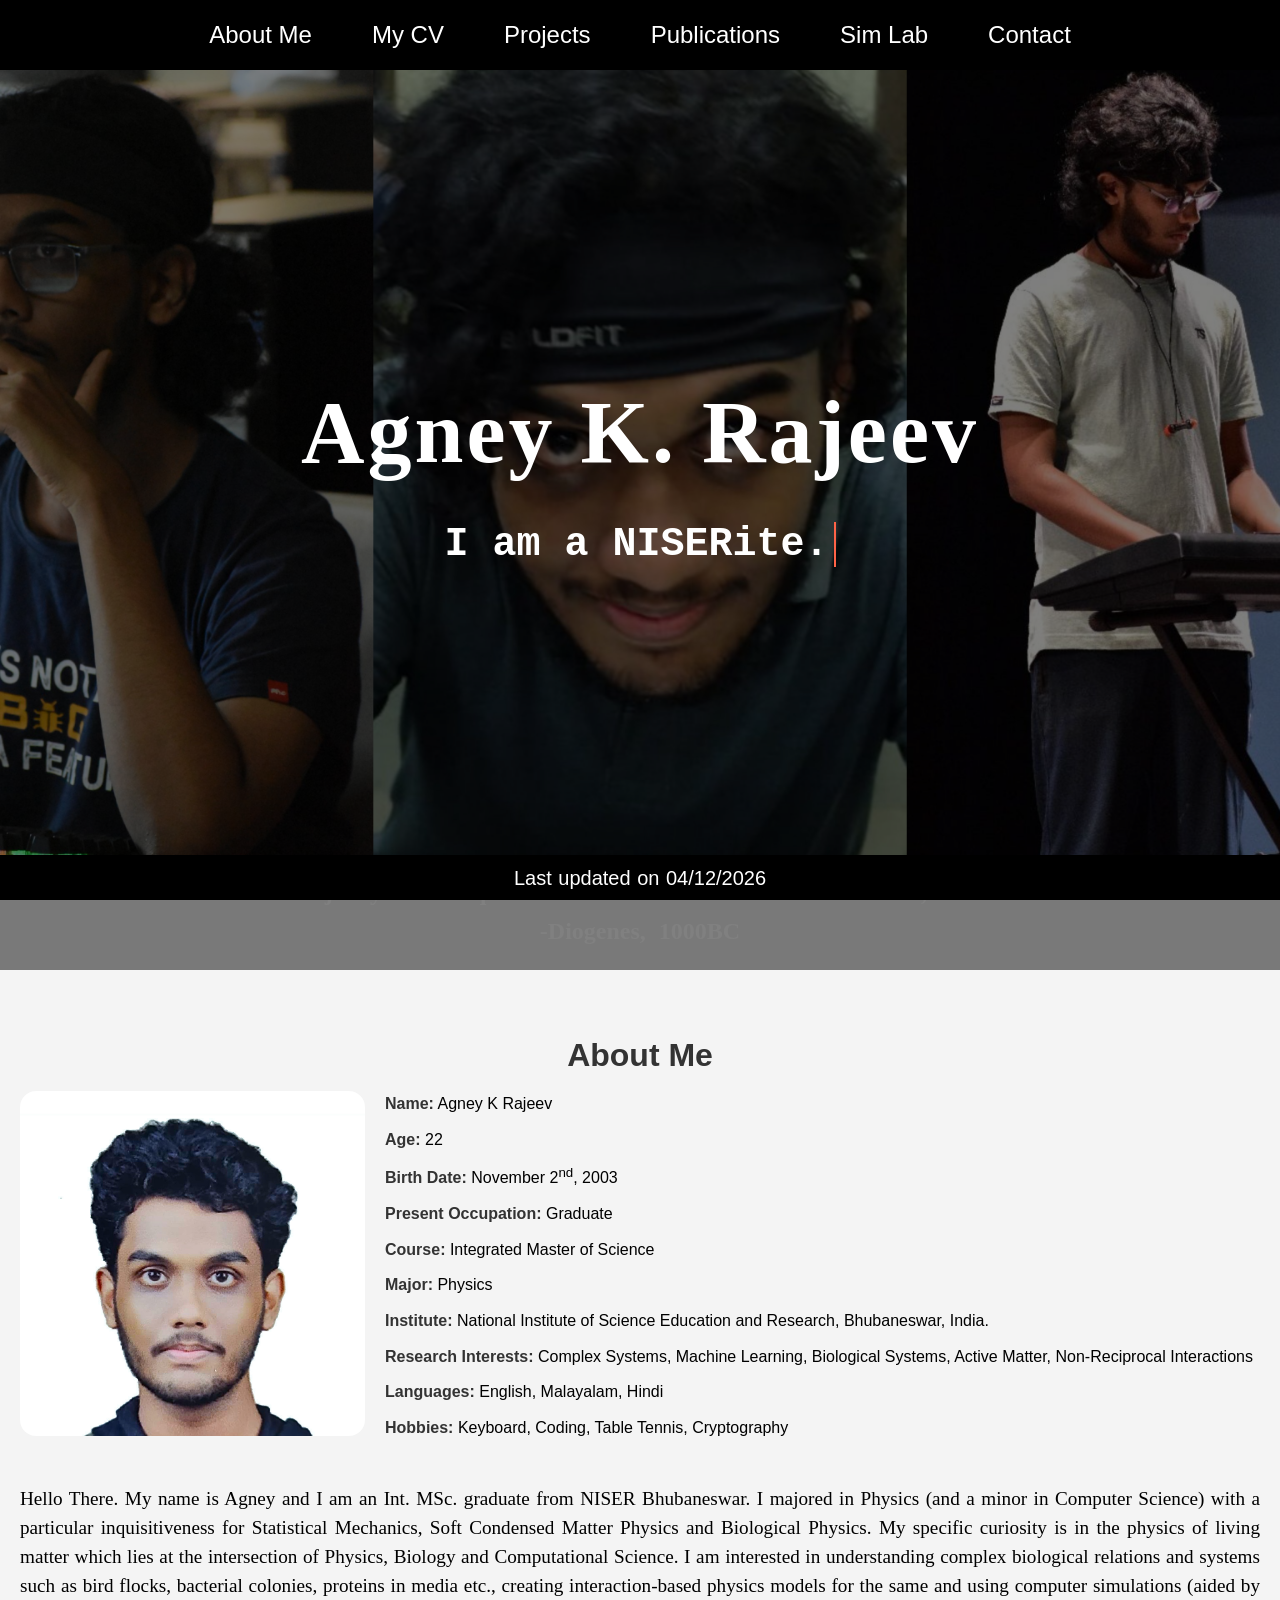
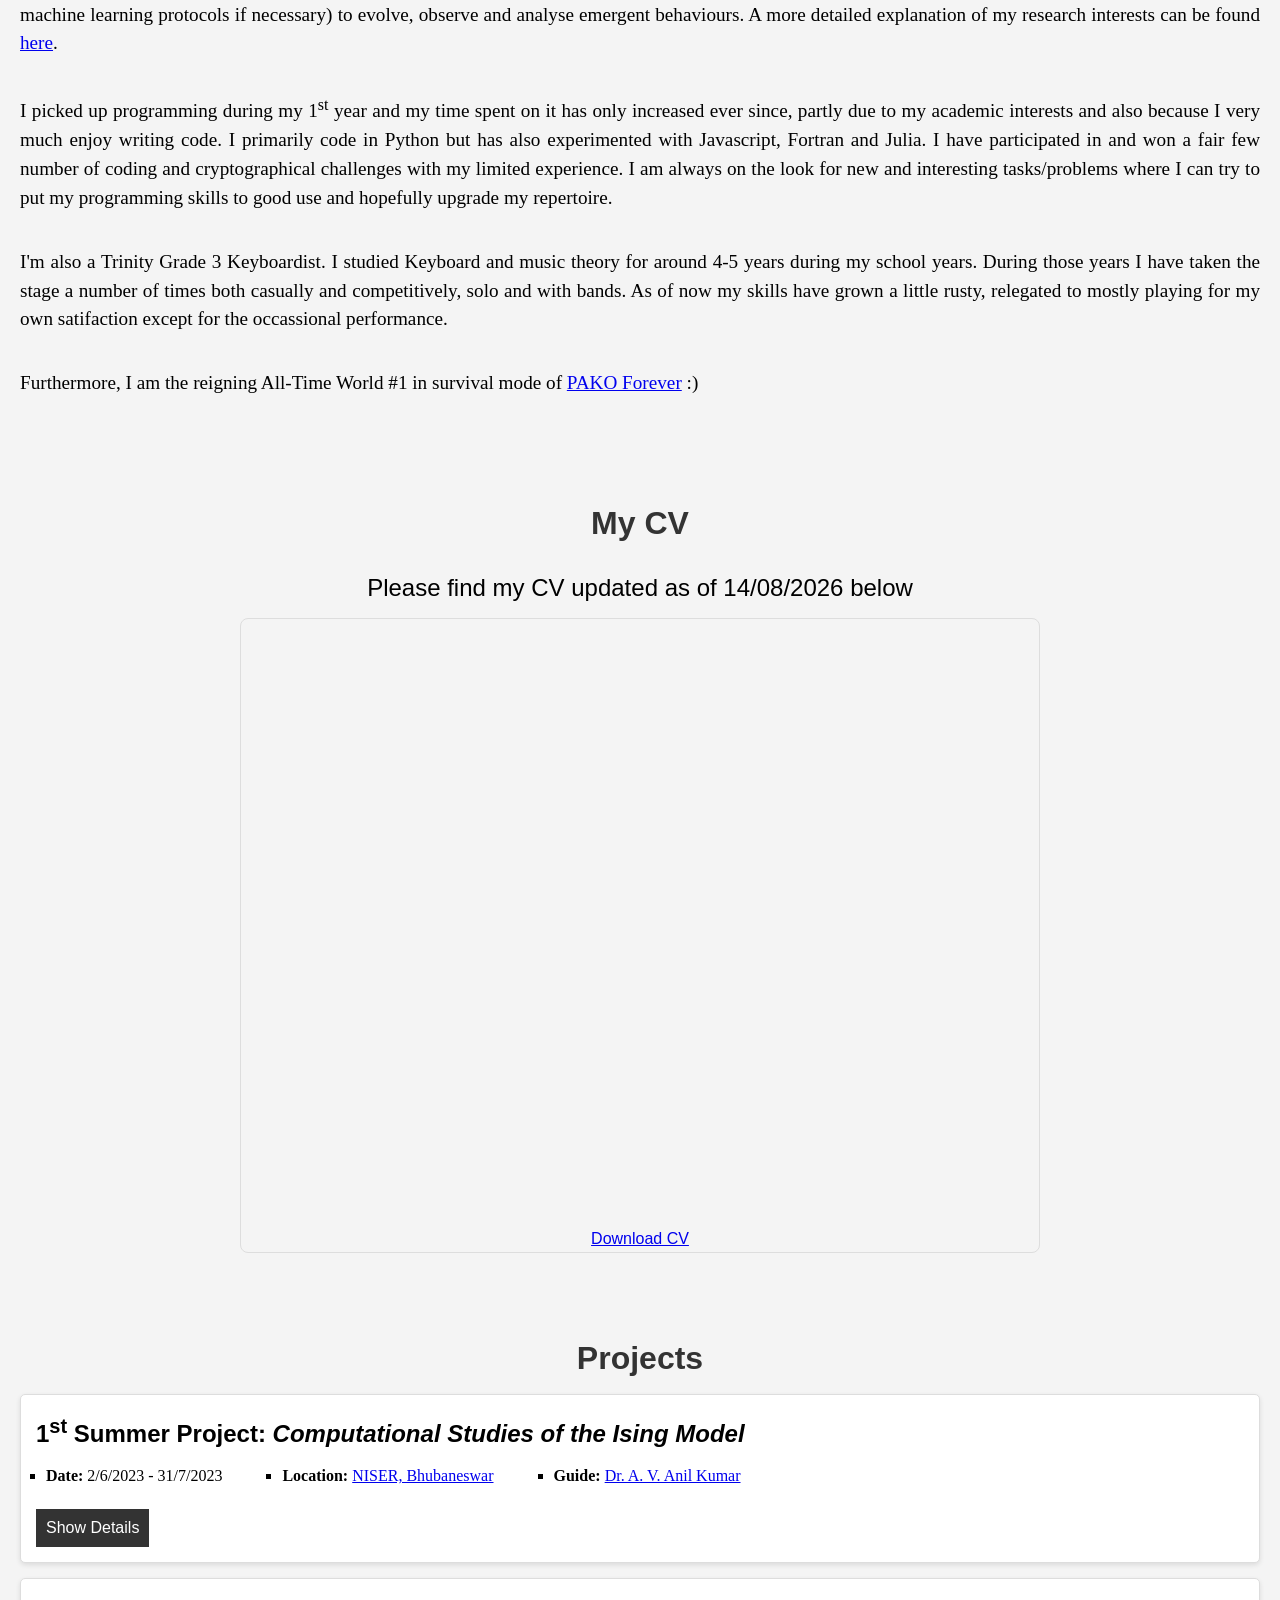
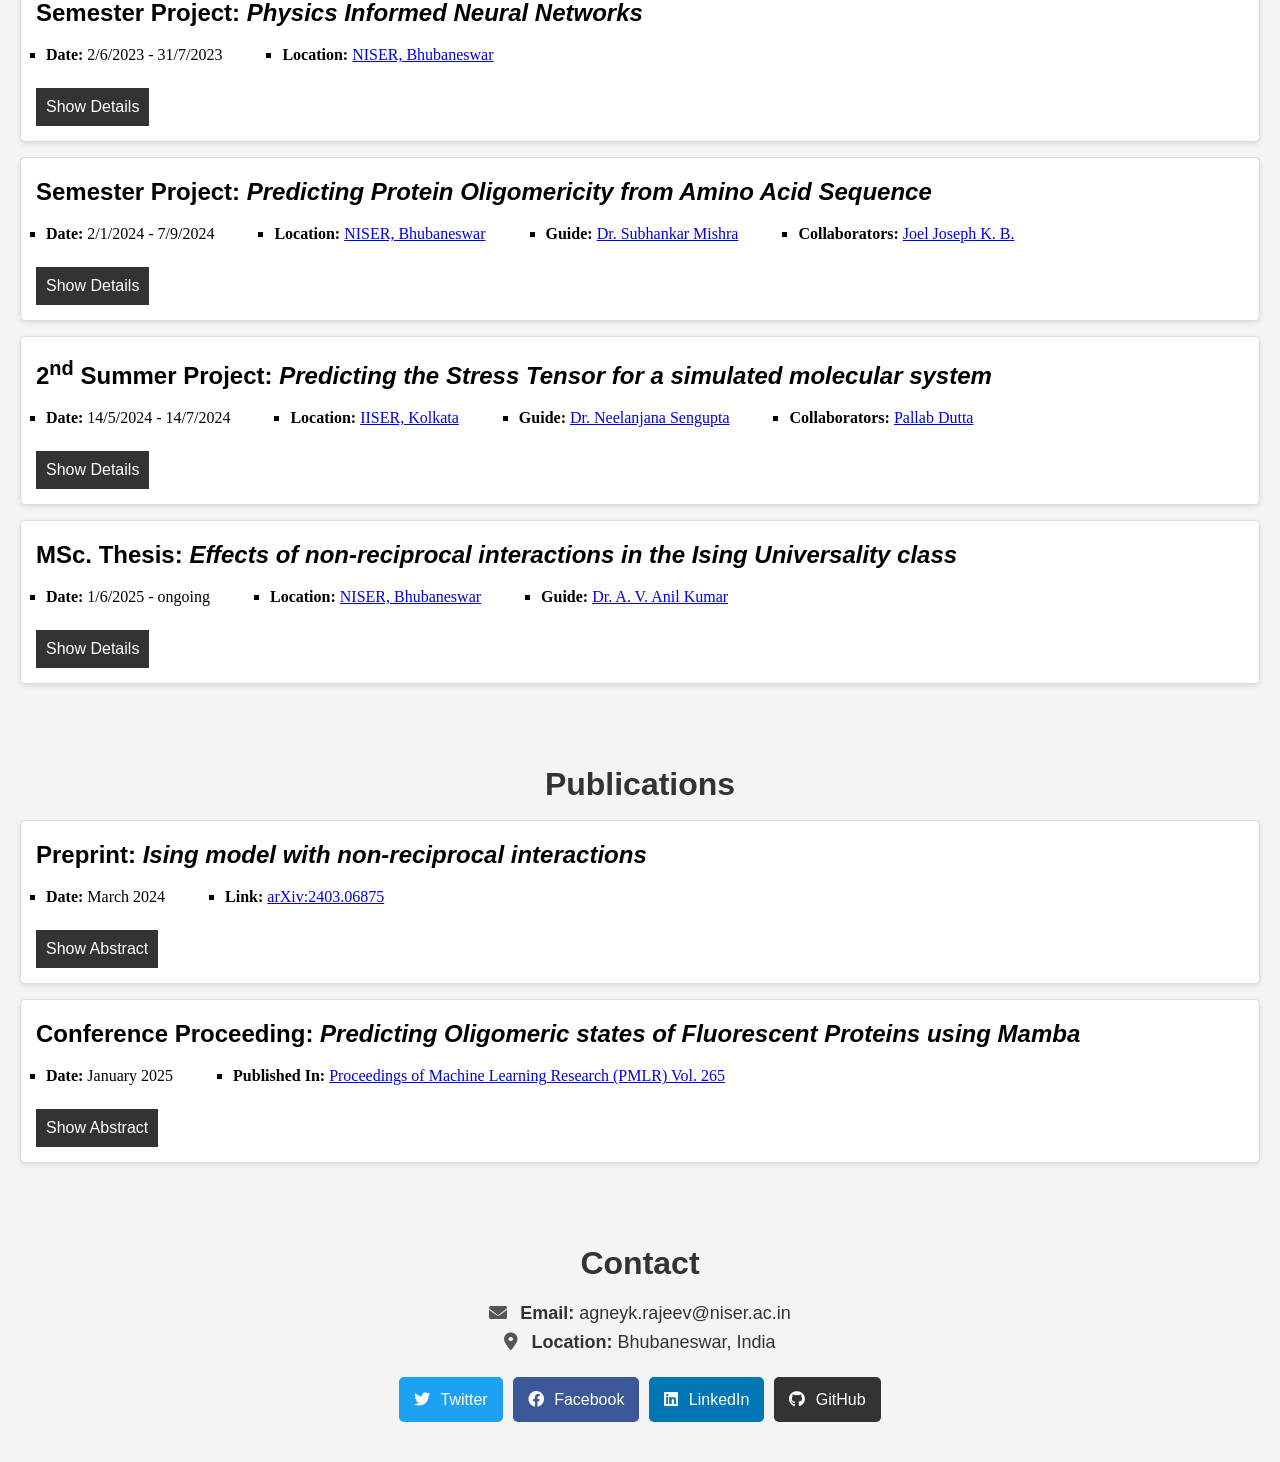
<file: index.html>
<!DOCTYPE html>
<html lang="en">
<head>
    <meta charset="UTF-8">
    <meta name="viewport" content="width=device-width, initial-scale=1.0">
    <meta http-equiv="X-UA-Compatible" content="ie=edge">
    <title>Agney K Rajeev</title>
    <link rel="stylesheet" href="style.css">
    <link rel="stylesheet" href="https://cdnjs.cloudflare.com/ajax/libs/font-awesome/6.0.0-beta3/css/all.min.css">

</head>
<body>
    <header>
        <nav>
            <ul>
                <li><a href="#about">About Me</a></li>
                <li><a href="#cv">My CV</a></li>
                <li><a href="#projects">Projects</a></li>
                <li><a href="#publications">Publications</a></li>
                <li><a href="sim-lab.html">Sim Lab</a></li>
                <li><a href="#contact">Contact</a></li>
            </ul>
        </nav>
    </header>

<section id="hero">
    <div class="hero-content">
        <h1>Agney K. Rajeev</h1>
        <p>I am <span id="animated-text"></span></p>
    </div>
    <div class="hero-quote">
        <p>"Majority of the quotes found on the internet are in fact,  fake."</p>
        <p> -Diogenes, 1000BC</p>
    </div>
</section>

</section>

<section id="about">
    <h1>About Me</h1>
    <div class="about-content">
        <div class="about-image">
            <img src="imgs/pfp.jpeg" alt="Your Image">
        </div>
        <div class="about-details">
            <ul>
                <li><strong>Name:</strong> Agney K Rajeev</li>
                <li><strong>Age:</strong> 22</li>
                <li><strong>Birth Date:</strong> November 2<sup>nd</sup>, 2003</li>
                <li><strong>Present Occupation:</strong> Graduate</li>
                <li><strong>Course:</strong> Integrated Master of Science</li>
                <li><strong>Major:</strong> Physics</li>
                <li><strong>Institute:</strong> National Institute of Science Education and Research, Bhubaneswar, India.</li>
                <li><strong>Research Interests:</strong> Complex Systems, Machine Learning, Biological Systems, Active Matter, Non-Reciprocal Interactions</li>
                <li><strong>Languages:</strong> English, Malayalam, Hindi</li>
                <li><strong>Hobbies:</strong> Keyboard, Coding, Table Tennis, Cryptography</li>
            </ul>
        </div>
    </div>
    <div class="about-description">
        <p>Hello There. My name is Agney and I am an Int. MSc. graduate from NISER Bhubaneswar. I majored in Physics (and a minor in Computer Science) with a particular inquisitiveness for 
           Statistical Mechanics, Soft Condensed Matter Physics and Biological Physics. My specific curiosity is in the physics of living matter which lies at the 
           intersection of Physics, Biology and Computational Science. I am interested in understanding complex biological relations and systems such as bird flocks, 
           bacterial colonies, proteins in media etc., creating interaction-based physics models for the same and using computer simulations (aided by machine learning 
           protocols if necessary) to evolve, observe and analyse emergent behaviours. A more detailed explanation of my research interests can be found <a href="docs/SoRI.pdf">here</a>.</p>
        <p>I picked up programming during my 1<sup>st</sup> year and my time spent on it has only increased ever since, partly due to my academic interests and also 
           because I very much enjoy writing code. I primarily code in Python but has also experimented with Javascript, Fortran and Julia. I have participated in and won
           a fair few number of coding and cryptographical challenges with my limited experience. I am always on the look for
           new and interesting tasks/problems where I can try to put my programming skills to good use and hopefully upgrade my repertoire.</p>
        <p>I'm also a Trinity Grade 3 Keyboardist. I studied Keyboard and music theory for around 4-5 years during my school years. During those years I have taken the stage 
           a number of times both casually and competitively, solo and with bands. As of now my skills have grown a little rusty, relegated to mostly playing for my own 
           satifaction except for the occassional performance.</p>
        <p>Furthermore, I am the reigning All-Time World #1 in survival mode of <a href="https://play.google.com/store/apps/details?id=com.treemengames.pakoforever&hl=en_IN"> PAKO Forever</a> :)</p>
    </div>
</section>

<section id="cv">
    <h2>My CV</h2>
    <div class="cv-content">
        <p>Please find my CV updated as of 14/08/2026 below</p>
    </div>
    <div class="cv-container">
        <!-- Show embedded CV only if not Firefox -->
        <script>
            function isFirefox() {
                return navigator.userAgent.toLowerCase().indexOf('firefox') > -1;
            }
            window.addEventListener('DOMContentLoaded', function() {
                var cvContainer = document.querySelector('.cv-container');
                if (!isFirefox()) {
                    var iframe = document.createElement('iframe');
                    iframe.src = "docs/CV.pdf";
                    iframe.width = "100%";
                    iframe.height = "600px";
                    cvContainer.insertBefore(iframe, cvContainer.firstChild);
                }
            });
        </script>
        <p><a href="docs/CV.pdf" download>Download CV</a></p>
    </div>
</section>


    <section id="projects">
        <h1>Projects</h1>
        <div class="project-card">
            <h2>1<sup>st</sup> Summer Project:<i> Computational Studies of the Ising Model</i></h2>
            <nav>
                 <ul>
                     <li><strong>Date: </strong>2/6/2023 - 31/7/2023</li>
                     <li><strong>Location: </strong><a href="https://niser.ac.in">NISER, Bhubaneswar</a></li>
                     <li><strong>Guide: </strong><a href="https://www.niser.ac.in/profile/anil">Dr. A. V. Anil Kumar</a></li>
                 </ul>
            </nav>
            <button onclick="showDetails('details1')">Show Details</button>
            <p id="details1" class="details" style="display: none;">We conducted a study of the two-dimensional Ising model implemented
using the Metropolis Algorithm to observe parameters such as Energy, Net
Magnetization, Specific Heat Capacity, Magnetic Susceptibility etc. and
determined the existence of a phase transition in the model. Using Finite size
scaling and the Binder Cumulant, we determined the Critical Temperature
of the phase transition which was in agreement with the analytical value.
We further briefly analyzed the 2D model under an external magnetic field
and the three-dimensional Ising Model to find an increase in the Critical
Temperature. Using results from above we attempted to incorporate non
reciprocal interactions to observe an increase in Critical temperature which
reduces with reciprocity, and applied a random field to the model and
obtained an invariance in critical properties with the distribution</p>
        </div>

        <div class="project-card">
            <h2>Semester Project:<i> Physics Informed Neural Networks</i></h2>
            <nav>
                 <ul>
                     <li><strong>Date: </strong>2/6/2023 - 31/7/2023</li>
                     <li><strong>Location: </strong><a href="https://niser.ac.in">NISER, Bhubaneswar</a></li>
                 </ul>
            </nav>
            <button onclick="showDetails('details2')">Show Details</button>
            <p id="details2" class="details" style="display:none;">The project was undertaken with the following broad
aims<br>
• Understand the principles of Physics Informed Neural Networks (PINNs) and their distinctness from
standard Neural Networks<br>
• Understand the application of PINNs as Differential Equation Solvers<br>
• From the previous aims, recognize and determine the usefulness of PINNs in solving physical phenomena and their merits and demerits compared
to other methods</p>
        </div>

        <div class="project-card">
            <h2>Semester Project:<i> Predicting Protein Oligomericity from Amino Acid Sequence</i></h2>
            <nav>
                 <ul>
                     <li><strong>Date: </strong>2/1/2024 - 7/9/2024</li>
                     <li><strong>Location: </strong><a href="https://niser.ac.in">NISER, Bhubaneswar</a></li>
                     <li><strong>Guide: </strong><a href="https://www.niser.ac.in/profile/smishra">Dr. Subhankar Mishra</a></li>
                     <li><strong>Collaborators: </strong><a href="https://github.com/JOEL-JOSEPH-KB">Joel Joseph K. B.</a></li>
                 </ul>
            </nav>
            <button onclick="showDetails('details3')">Show Details</button>
            <p id="details3" class="details" style="display:none;">The oligomerization state of protein sequences is crucial for understanding their
function and stability, impacting proteomics research and drug development. This
study proposes a machine learning approach to predict the oligomerization states
of protein sequences from their amino acid sequences. A large dataset from the
RCSB Protein Data Bank was cleaned and balanced for training. We implemented
and fine-tuned various machine learning models, such as k-Nearest Neighbors
(kNN), Multilayer Perceptron (MLP), Recurrent Neural Network (RNN), Long
Short-Term Memory (LSTM), Transformers (Tfmr), and Mamba, to predict eight
oligomerization states.The kNN model consistently outperformed others, reaching an accuracy of up to 68.80% on the original dataset. Among deep learning
models, LSTM performed best. Although promising, deep learning models need
improvement in generalization. Future work will focus on hyperparameter tuning,
alternative feature spaces, and evaluating additional metrics to enhance model
performance and generalization. This study is the first to apply deep learning
methods to this specific problem, paving the way for future research in predicting
protein oligomerization states.</p>
        </div>

        <div class="project-card">
            <h2>2<sup>nd</sup> Summer Project:<i> Predicting the Stress Tensor for a simulated molecular system</i></h2>
            <nav>
                 <ul>
                     <li><strong>Date: </strong>14/5/2024 - 14/7/2024</li>
                     <li><strong>Location: </strong><a href="https://www.iiserkol.ac.in/web/en">IISER, Kolkata</a></li>
                     <li><strong>Guide: </strong><a href="https://www.iiserkol.ac.in/web/en/people/faculty/dbs/n-sengupta/">Dr. Neelanjana Sengupta</a></li>
                     <li><strong>Collaborators: </strong><a href="https://github.com/Pallab-Dutta">Pallab Dutta</a></li>
                 </ul>
            </nav>
            <button onclick="showDetails('details4')">Show Details</button>
            <p id="details4" class="details" style="display:none;">This study describes the development and analysis of models for computing
the stress tensor in a water box simulation. The stress tensor computation is
inherently difficult, with a time complexity of O(n<sup>4</sup>), where n is the number
of atoms. Our dataset includes 5001 instances, with each frame of simulation
comprising of 4275 atoms and each having 8 input and 6 output features.
We use MultiLayer Perceptrons (MLP) and Graph Neural Networks (GNN)
to model the stress tensor based on atomic positions, velocities, and one-hot
atom type encodings. Despite its ability to recognise non-linear patterns,
the MLP overfits and does not generalise well to the test set. In contrast,
GNN models, which are intended to capture local atomic interactions via
message passing, perform better with more balanced training and test results.
Our findings show that GNNs are an interesting approach to stress tensor
computing in molecular dynamics simulations, although more enhancements
are required to attain optimal performance metrics.</p>
        </div>

        <div class="project-card">
            <h2>MSc. Thesis:<i> Effects of non-reciprocal interactions in the Ising Universality class</i></h2>
            <nav>
                 <ul>
                     <li><strong>Date: </strong>1/6/2025 - ongoing</li>
                     <li><strong>Location: </strong><a href="https://niser.ac.in">NISER, Bhubaneswar</a></li>
                     <li><strong>Guide: </strong><a href="https://www.niser.ac.in/profile/anil">Dr. A. V. Anil Kumar</a></li>
                 </ul>
            </nav>
            <button onclick="showDetails('details5')">Show Details</button>
            <p id="details5" class="details" style="display:none;">This thesis investigated how non-reciprocal (directionally asymmetric) interactions affect 
                lattice-based many-body systems in nonequilibrium statistical physics. A non-reciprocal extension of the two-dimensional Ising model is studied using
                 mean-field theory and Monte Carlo simulations, showing that the ferromagnetic-paramagnetic transition persists while the critical temperature decreases 
                 with increasing non-reciprocity; finite-size scaling indicates that the critical exponents remain consistent with the conventional 2D Ising universality
                  class. The model also exhibits travelling spin-wave structures whose propagation depends on the orientation of the non-reciprocity vector. 
                  Similar non-reciprocal effects are examined in a metapopulation dispersal model and a non-equilibrium random-field Ising model, where non-reciprocity
                   suppresses ordering and modifies the dynamics without substantially changing the nature of the phase transitions. Overall, the results show that
                    non-reciprocal interactions can produce rich nonequilibrium behaviour while preserving several equilibrium-like universal properties.</p>
        </div>

    </section>

<section id="publications">
        <h1>Publications</h1>

        <div class="project-card">
            <h2>Preprint:<i> Ising model with non-reciprocal interactions</i></h2>
            <nav>
                 <ul>
                     <li><strong>Date: </strong>March 2024</li>
                     <li><strong>Link: </strong><a href="https://arxiv.org/abs/2403.06875" target="_blank">arXiv:2403.06875</a></li>
                 </ul>
            </nav>
            <button onclick="showDetails('pub2')">Show Abstract</button>
            <p id="pub2" class="details" style="display: none;">Effective interactions that violate Newton's third law of action-reaction symmetry are common in systems where interactions are mediated by a non-equilibrium environment. Extensive Monte Carlo simulations are carried out on a two-dimensional Ising model, where the interactions are modified non-reciprocally. We demonstrate that the critical temperature decreases as the non-reciprocity increases and this decrease depends only on the magnitude of non-reciprocity. Further, travelling spin waves due to the local fluctuations in magnetisation are observed and these spin waves travel opposite to the non-reciprocity vector.</p>
        </div>

        <div class="project-card">
            <h2>Conference Proceeding:<i> Predicting Oligomeric states of Fluorescent Proteins using Mamba</i></h2>
            <nav>
                 <ul>
                     <li><strong>Date: </strong>January 2025</li>
                     <li><strong>Published In: </strong><a href="https://proceedings.mlr.press/v265/rajeev25a.html" target="_blank">Proceedings of Machine Learning Research (PMLR) Vol. 265</a></li>
                 </ul>
            </nav>
            <button onclick="showDetails('pub1')">Show Abstract</button>
            <p id="pub1" class="details" style="display: none;">Fluorescent proteins (FPs) are essential tools in biomedical imaging, known for their ability to absorb and emit light, thereby allowing visualization of biological processes. Understanding the oligomeric state is crucial, as monomeric forms are often preferred in applications to minimize potential artifacts and prevent interference with cellular functions. Experimental methods to find the oligomeric state can be time-consuming and expensive. Most of the current computational model is CPU-based, limiting their speed and scalability. This paper studies the effectiveness of GPU-based deep-learning models in predicting the oligomeric states of fluorescent proteins directly from their amino acid sequences, specifically focusing on the Mamba architecture. Various protein-specific augmentations were also employed to enhance the model’s generalizability. Our results indicate that the mamba-based model achieves accuracy and F1 score close to 90% and an MCC value of 0.8 with in predicting the oligomeric states of fluorescent proteins directly from its amino acid sequence. </p>
        </div>

    </section>


<section id="contact">
    <h1>Contact</h1>

    <div class="contact-details">
        <p><i class="fas fa-envelope"></i> <strong>Email:</strong> <a href="mailto:agneyk.rajeev@niser.ac.in">agneyk.rajeev@niser.ac.in</a></p>
        <p><i class="fas fa-map-marker-alt"></i> <strong>Location:</strong> <a href="https://maps.app.goo.gl/LaKo7rgzLLXdUXR97">Bhubaneswar, India</a></p>
    </div>

    <div class="social-links">
        <a href="https://x.com/agney_k_rajeev" target="_blank" class="social-link twitter"><i class="fab fa-twitter"></i> Twitter</a>
        <a href="https://www.facebook.com/agney.krajeev" target="_blank" class="social-link facebook"><i class="fab fa-facebook"></i> Facebook</a>
        <a href="https://www.linkedin.com/in/agney-k-rajeev-63b087267" target="_blank" class="social-link linkedin"><i class="fab fa-linkedin"></i> LinkedIn</a>
        <a href="https://github.com/AKR211" target="_blank" class="social-link github"><i class="fab fa-github"></i> GitHub</a>
    </div>
</section>

<footer>
    <div class="footer-last-updated"></div>
    <div class="footer-content">
        <nav>
            <ul>
                <li><a href="#about">About Me</a></li>
                <li><a href="#cv">My CV</a></li>
                <li><a href="#projects">Projects</a></li>
                <li><a href="#publications">Publications</a></li>
                <li><a href="sim-lab.html">Sim Lab</a></li>
                <li><a href="#contact">Contact</a></li>
            </ul>
        </nav>
    </div>
</footer>


    <script src="script.js"></script>
</body>
</html>
</file>
<file: style.css>
* {
    margin: 0;
    padding: 0;
    box-sizing: border-box;
}

body {
    font-family: Arial, sans-serif;
    background-color: #f4f4f4;
    line-height: 1.6;
}

header {
    display: flex;
    justify-content: center;
    align-items: center;
    background-color: #000000;
    padding: 15px 0;
    height: 70px;	
}

header nav ul {
    list-style: none;
    display: flex;
    gap: 60px;
    margin: 0;
    padding: 0;
}

header nav ul li a {
    color: #fff;
    text-decoration: none;
    font-size: 24px;
    transition: color 0.3s;
}

header nav ul li a:hover {
    color: #ff6347;
}

@media (max-width: 768px) {
    header nav ul, footer nav ul {
        gap: 20px;
    }

    header nav ul li a, footer nav ul li a {
        font-size: 18px;
        padding: 5px;
    }
}

@media (max-width: 358px) {
    header nav ul li a {
        font-size: 14px;
        text-align: center
    }
}

section {
    padding: 20px;
    margin: 20px 0;
}

h1 {
    font-size: 2.5em;
    margin-bottom: 10px;
}

section h1 {
    text-align: center;
    font-size: 2em;
    margin-bottom: 10px;
    color: #333;
}

#hero {
    position: relative;
    display: flex;
    align-items: center;
    justify-content: center;
    height: 100vh;
    background: url('imgs/test.jpg') top/cover no-repeat;
    background-attachment: fixed;
    color: #fff;
    text-align: center;
    margin: 0;
    padding: 0;
    overflow: hidden;
}

#hero::before {
    content: "";
    position: absolute;
    top: 0;
    left: 0;
    right: 0;
    bottom: 0;
    background-color: rgba(0, 0, 0, 0.5);
    z-index: 1;
}

.hero-inner {
    position: relative;
    z-index: 2;
}

.hero-content {
    position: relative;
    z-index: 1;
    padding: 20px;
    margin-bottom: 100px;
}

.hero-content h1 {
    font-size: 5.5em;
    letter-spacing: 3px;
    font-family: "Lucida Handwriting", Times, serif;
    color: #fff
}

.hero-quote {
    position: absolute;
    bottom: 20px;
    text-align: center;
    font-size: 1.5em;
    font-weight: bold;
    font-family: "Papyrus", fantasy;
    word-spacing: 7px;
    color: #808080;
    z-index: 1;
}

.hero-content p {
    font-size: 2.5em;
    margin: 0;
    font-weight: bold;
    font-family: "Courier New", monospace;
    color: #fff;
}

@media (max-width: 768px) {
    #hero {
        display: none;
    }
}

header {
    margin: 0;
    padding: 0;
}

#about {
    padding: 40px 20px;
}

.about-content {
    display: flex;
    flex-wrap: wrap;
    gap: 20px;
    margin-bottom: 20px;
}

.about-image {
    flex: 1 1 100px;
    max-width: 345px;
}

.about-image img {
    width: 100%;
    border-radius: 16px;
}

.about-details {
    flex: 2 1 300px;
}

.about-details ul {
    list-style-type: none;
    padding: 0;
}

.about-details ul li {
    font-size: 1.00em;
    margin-bottom: 10px;
}

.about-details ul li strong {
    font-weight: bold;
    color: #333;
}

.about-description {
    font-size: 1.2em;
    font-family: "Times New Roman", Times, serif;
    line-height: 1.5;
    color: #000000;
    text-align: justify;
    text-justify: inter-word;
}

.about-description p {
    margin-top: 35px;
}

@media (max-width: 768px) {
    .about-content {
        flex-direction: column;
        align-items: center;
    }

    .about-image {
        display: flex;
        justify-content: center;
        max-width: 200px;
    }

    .about-details {
        text-align: left;
    }
}

#cv {
    padding: 40px 20px;
    text-align: center;
}

#cv h2 {
    font-size: 2em;
    margin-bottom: 20px;
    color: #333;
}

.cv-content {
    font-size: 1.5em;
    text-align: center;
    margin-bottom: 10px;
}

.cv-container {
    max-width: 800px;
    margin: 0 auto;
    border: 1px solid #ddd;
    border-radius: 8px;
    overflow: hidden;
}

iframe {
    border: none;
}

.project-card {
    background: #fff;
    border: 1px solid #ddd;
    padding: 15px;
    margin-bottom: 15px;
    border-radius: 5px;
    box-shadow: 0 2px 5px rgba(0, 0, 0, 0.1);
}

.project-card nav ul {
    list-style: none;
    display: flex;
    gap: 60px;
    margin: 10px;
    padding: 0;
    font-family: "Georgia";
}

.project-card nav ul li {
    list-style-type: square;
}

@media (max-width: 768px) {
    .project-card nav ul {
        display: block;
        gap: 10px;
    }
    
    .project-card nav ul li {
        margin-bottom: 10px;
    }
}

button {
    background-color: #333;
    color: #fff;
    border: none;
    padding: 10px;
    cursor: pointer;
    font-size: 16px;
    margin-top: 10px;
}

button:hover {
    background-color: #555;
    padding: 12px;
}

input, textarea {
    width: 100%;
    padding: 10px;
    margin: 10px 0;
    border: 1px solid #ddd;
    border-radius: 5px;
}

footer {
    background-color: #000000;
    color: #fff;
    text-align: center;
    padding: 10px 0;
    position: fixed;
    width: 100%;
    bottom: 0;
}

.social-links {
    display: flex;
    gap: 10px;
    justify-content: center;
    margin-top: 15px;
}

.social-link {
    background-color: #333;
    color: #fff;
    padding: 10px 15px;
    border-radius: 5px;
    text-decoration: none;
    font-size: 16px;
    transition: background-color 0.3s ease, transform 0.3s ease;
}

.social-link i {
    margin-right: 6px;
}

@media (max-width: 400px) {
    .social-link {
        font-size: 12px;
    }
}

@media (max-width: 350px) {
    .social-link {
        font-size: 10px;
    }
}

.social-link.twitter:hover {
    background-color: rgba(29, 161, 242, 0.9);
    transform: scale(1.1);
}

.social-link.facebook:hover {
    background-color: rgba(59, 89, 152, 0.9);
    transform: scale(1.1);
}

.social-link.linkedin:hover {
    background-color: rgba(0, 119, 181, 0.9);
    transform: scale(1.1);
}

.social-link.github:hover {
    background-color: rgba(51, 51, 51, 0.9);
    transform: scale(1.1);
}

.twitter { background-color: #1DA1F2; }
.facebook { background-color: #3b5998; }
.linkedin { background-color: #0077B5; }
.github { background-color: #333; }

.contact-details {
    text-align: center;
    margin-bottom: 20px;
    font-size: 18px;
    color: #333;
}

.contact-details i {
    margin-right: 8px;
    color: #555;
}

.contact-details a {
    color: #333;
    text-decoration: none;
}

.contact-details a:hover {
    text-decoration: underline;
}

#animated-text {
    animation: blink 0.7s steps(1) infinite;
    border-right: 2px solid #ff6347;
    padding-right: 5px;
}

@keyframes blink {
    0% { border-color: #ff6347; }
    50% { border-color: transparent; }
    100% { border-color: #ff6347; }
}

footer {
    display: flex;
    justify-content: center;
    align-items: center;
    background-color: #000000;
    padding: 15px 0;
    position: fixed;
    bottom: 0;
    width: 100%;
    height: 45px;
    z-index: 1;
}

.footer-last-updated, .footer-content {
    position: absolute;
    opacity: 0;
    transition: opacity 1s ease;
    text-align: center;
    color: #fff;
    font-size: 16px;
}

.footer-last-updated {
    word-spacing: 1px;
    font-size: 20px;
}

.footer-last-updated.show {
    opacity: 1;
}

.footer-content.show {
    opacity: 1;
}

footer nav ul {
    list-style: none;
    display: flex;
    gap: 60px;
    margin: 0;
    padding: 0;
}

footer nav ul li a {
    color: #fff;
    text-decoration: none;
    font-size: 20px;
    transition: color 0.3s;
}

@media (max-width: 768px) {
    footer {
        padding: 8px 5px;
    }

    footer nav ul {
        gap: 25px;
        flex-wrap: wrap;
        justify-content: center;
    }

    footer nav ul li a {
        font-size: 14px;
        padding: 3px;
    }

    .footer-last-updated {
        word-spacing: 1px;
        font-size: 14px;
    }
}

#simulations {
    padding: 40px 20px;
}

.sim-grid {
    display: grid;
    grid-template-columns: repeat(auto-fill, minmax(280px, 1fr));
    gap: 20px;
    max-width: 1100px;
    margin: 0 auto;
}

.sim-card {
    background: #fff;
    border: 1px solid #ddd;
    border-radius: 8px;
    overflow: hidden;
    box-shadow: 0 2px 5px rgba(0, 0, 0, 0.1);
    display: flex;
    flex-direction: column;
    transition: transform 0.2s ease, box-shadow 0.2s ease;
}

.sim-card:hover {
    transform: translateY(-4px);
    box-shadow: 0 6px 14px rgba(0, 0, 0, 0.15);
}

.sim-thumbnail {
    position: relative;
    aspect-ratio: 16 / 9;
    display: flex;
    align-items: center;
    justify-content: center;
    cursor: pointer;
    overflow: hidden;
}

.sim-thumbnail img,
.sim-thumbnail video {
    width: 100%;
    height: 100%;
    object-fit: cover;
    display: block;
}

.sim-thumb-icon {
    font-size: 3.5em;
    color: rgba(255, 255, 255, 0.35);
    z-index: 1;
}

.thumb-zombie {
    background: linear-gradient(135deg, #1a1a1a 0%, #3a0d0d 55%, #0d3a12 100%);
}

.sim-play-overlay {
    position: absolute;
    top: 50%;
    left: 50%;
    transform: translate(-50%, -50%) scale(0.9);
    width: 60px;
    height: 60px;
    border-radius: 50%;
    background: rgba(255, 99, 71, 0.9);
    color: #fff;
    display: flex;
    align-items: center;
    justify-content: center;
    font-size: 1.4em;
    opacity: 0;
    transition: opacity 0.25s ease, transform 0.25s ease;
    z-index: 2;
}

.sim-thumbnail:hover .sim-play-overlay {
    opacity: 1;
    transform: translate(-50%, -50%) scale(1);
}

.sim-thumbnail:hover .sim-thumb-icon {
    color: rgba(255, 255, 255, 0.15);
}

.sim-info {
    padding: 15px;
    display: flex;
    flex-direction: column;
    flex-grow: 1;
}

.sim-info h3 {
    color: #333;
    margin-bottom: 8px;
}

.sim-info p {
    font-size: 0.95em;
    color: #444;
    flex-grow: 1;
    margin-bottom: 12px;
}

.sim-info button {
    align-self: flex-start;
}

.sim-modal {
    display: none;
    position: fixed;
    inset: 0;
    background: rgba(0, 0, 0, 0.85);
    z-index: 2000;
    align-items: center;
    justify-content: center;
    padding: 30px;
}

.sim-modal.open {
    display: flex;
}

.sim-modal-content {
    background: #fff;
    width: 100%;
    max-width: 1100px;
    height: 85vh;
    border-radius: 8px;
    overflow: hidden;
    display: flex;
    flex-direction: column;
    box-shadow: 0 10px 40px rgba(0, 0, 0, 0.5);
}

.sim-modal-header {
    background: #000;
    color: #fff;
    display: flex;
    align-items: center;
    justify-content: space-between;
    padding: 12px 18px;
    font-size: 1.1em;
    flex-shrink: 0;
}

.sim-modal-close {
    background: none;
    border: none;
    color: #fff;
    font-size: 1.8em;
    line-height: 1;
    cursor: pointer;
    padding: 0 4px;
    margin: 0;
}

.sim-modal-close:hover {
    background: none;
    color: #ff6347;
    padding: 0 4px;
}

.sim-modal-body {
    position: relative;
    flex-grow: 1;
    overflow: hidden;
    background: #2b2b2b;
}

#sim-modal-frame {
    position: absolute;
    top: 0;
    left: 0;
    border: none;
    background: #fff;
    transform-origin: top left;
}

@media (max-width: 768px) {
    .sim-modal {
        padding: 0;
    }
    .sim-modal-content {
        max-width: 100%;
        height: 100%;
        border-radius: 0;
    }
}

.sim-modal-rotate-hint {
    display: none;
    position: absolute;
    top: 10px;
    left: 50%;
    transform: translateX(-50%);
    z-index: 5;
    background: rgba(0, 0, 0, 0.85);
    border: 1px solid #D4AF37;
    color: #D4AF37;
    font-size: 0.78em;
    padding: 6px 14px;
    border-radius: 20px;
    pointer-events: none;
    white-space: nowrap;
}

@media (max-width: 700px) and (orientation: portrait) {
    .sim-modal-rotate-hint {
        display: block;
    }
}

#animations {
    padding: 40px 20px;
}

.anim-grid {
    display: grid;
    grid-template-columns: repeat(auto-fill, minmax(280px, 1fr));
    gap: 20px;
    max-width: 1100px;
    margin: 0 auto;
}

.anim-card {
    background: #fff;
    border: 1px solid #ddd;
    border-radius: 8px;
    overflow: hidden;
    box-shadow: 0 2px 5px rgba(0, 0, 0, 0.1);
    display: flex;
    flex-direction: column;
    transition: transform 0.2s ease, box-shadow 0.2s ease;
}

.anim-card:hover {
    transform: translateY(-4px);
    box-shadow: 0 6px 14px rgba(0, 0, 0, 0.15);
}

.anim-card video {
    width: 100%;
    aspect-ratio: 16 / 9;
    display: block;
    background: #000;
    object-fit: cover;
}

.anim-video-bounce {
    object-position: center bottom;
}

.anim-info {
    padding: 15px;
}

.anim-info h3 {
    color: #333;
    margin-bottom: 8px;
}

.anim-info p {
    font-size: 0.95em;
    color: #444;
}

#paper-recreations {
    padding: 40px 20px;
}

.paper-grid {
    display: grid;
    grid-template-columns: repeat(auto-fill, minmax(320px, 1fr));
    gap: 20px;
    max-width: 1100px;
    margin: 0 auto;
}

.paper-card {
    background: #fff;
    border: 1px solid #ddd;
    border-radius: 8px;
    padding: 18px;
    box-shadow: 0 2px 5px rgba(0, 0, 0, 0.1);
    transition: transform 0.2s ease, box-shadow 0.2s ease;
}

.paper-card:hover {
    transform: translateY(-4px);
    box-shadow: 0 6px 14px rgba(0, 0, 0, 0.15);
}

.paper-card h3 {
    color: #333;
    margin-bottom: 8px;
}

.paper-citation {
    font-size: 0.9em;
    font-style: italic;
    color: #555;
    margin-bottom: 12px;
}

.paper-citation a {
    color: #333;
    text-decoration: none;
}

.paper-citation a:hover {
    text-decoration: underline;
}

.paper-info > p:not(.paper-citation) {
    font-size: 0.95em;
    color: #444;
    margin-bottom: 14px;
}

.paper-links {
    display: flex;
    gap: 10px;
    flex-wrap: wrap;
}

#gol-bg {
    position: fixed;
    top: 0;
    left: 0;
    width: 100vw;
    height: 100vh;
    z-index: 0; 
    background-color: #050505;
    pointer-events: auto; 
    cursor: crosshair;
    transition: background-color 0.5s ease;
    user-select: none; 
    -webkit-user-select: none; 
    touch-action: pan-y; 
}


#sim-hero {
    position: relative;
    height: calc(100vh - 70px);
    height: calc(100dvh - 70px); 
    display: flex;
    flex-direction: column;
    align-items: center;
    justify-content: center;
    text-align: center;
    z-index: 1; 
    transition: opacity 0.3s ease;
}

#sim-hero, #sim-hero * {
    pointer-events: none !important; 
}

#sim-hero .gol-controls, 
#sim-hero .gol-controls button, 
#sim-hero .sim-hero-content h1 {
    pointer-events: auto !important; 
    z-index: 10;
}

.sim-hero-content h1 {
    font-size: clamp(1.9em, 10vw, 4em) !important;
    color: #D4AF37 !important;
    margin-bottom: 15px !important;
    text-shadow: 0 0 20px rgba(212, 175, 55, 0.4);
}

.sim-hero-content p {
    font-size: clamp(0.95em, 4vw, 1.2em);
    color: #eaeaea;
    margin-bottom: 30px;
}

.gol-controls {
    display: flex;
    gap: 15px;
    flex-wrap: wrap;
    justify-content: center;
}

.scroll-indicator {
    position: absolute;
    bottom: 40px;
    color: #D4AF37;
    animation: simBounce 2s infinite;
}

@keyframes simBounce {
    0%, 20%, 50%, 80%, 100% { transform: translateY(0); }
    40% { transform: translateY(-15px); }
    60% { transform: translateY(-7px); }
}

.sim-lab-theme {
    color: #ffffff; 
    overflow-x: hidden;
    background-color: transparent !important;
}

.sim-lab-theme .sim-spacer {
    height: 40vh; 
    width: 100%;
    pointer-events: none;
}

.sim-lab-theme header,
.sim-lab-theme section:not(#sim-hero),
.sim-lab-theme footer {
    position: relative;
    z-index: 1;
}

.sim-lab-theme #sim-hero .sim-hero-content {
    position: relative;
    padding: 40px 50px;
    max-width: 750px;
    width: 90%;
    z-index: 2;
    background: transparent !important;
    backdrop-filter: none !important;
    -webkit-backdrop-filter: none !important;
    border: none !important;
    box-shadow: none !important;
    text-shadow: 0 0 40px rgba(212, 175, 55, 0.4);
}

@media (max-width: 500px) {
    .sim-lab-theme #sim-hero .sim-hero-content {
        width: 100%;
        padding: 30px 20px;
    }
}

.sim-lab-theme #sim-hero .sim-hero-content h1 {
    color: #D4AF37;
    font-family: "Lucida Console", "Courier New", monospace;
    font-weight: bold;
}

.sim-lab-theme #sim-hero .sim-hero-content h0 {
    font-size: clamp(1.15em, 6vw, 2em);
    margin-bottom: 10px;
    font-family: "Lucida Console", "Courier New", monospace;
    font-weight: bold;
}

.sim-lab-theme #sim-hero .sim-hero-content p {
  font-family: Georgia, "Playfair Display", "Times New Roman", serif;
  font-style: italic;
}

.sim-lab-theme .sim-lab-intro-wrapper {
    height: 130vh;
    display: flex;
    align-items: center;
    justify-content: center;
    position: relative;
    z-index: 1;
}

.sim-lab-theme #lab-intro {
    padding: 0 20px;
    width: 100%;
    display: flex;
    justify-content: center;
}

.sim-lab-theme .intro-container {
    max-width: 850px;
    text-align: justify;
    text-justify: inter-character;
    padding-left: 25px;
}

.sim-lab-theme .intro-container p {
    font-size: clamp(1em, 3.6vw, 1.25em);
    line-height: 1.8;
    color: transparent;
    font-family: Georgia, "Playfair Display", "Times New Roman", serif;
}

.sim-lab-theme .intro-container p em {
    color: transparent;
    font-style: italic;
}

.sim-lab-theme #animations h1, 
.sim-lab-theme #simulations h1, 
.sim-lab-theme #paper-recreations h1 {
    color: #D4AF37;
    text-transform: uppercase;
    letter-spacing: 2px;
}

.sim-lab-theme section h1 ~ .section-desc {
    text-align: justify;
    max-width: 700px;
    margin: -5px auto 40px auto;
    color: #a0a0a0;
    font-size: 1.1em;
    line-height: 1.6;
    font-family: Arial, sans-serif;
}

.sim-lab-theme section h1 ~ .section-desco {
    text-align: center;
    max-width: 700px;
    margin: -5px auto 40px auto;
    color: #a0a0a0;
    font-size: 1.1em;
    line-height: 1.6;
    font-family: Arial, sans-serif;
}

.sim-lab-theme .sim-card, 
.sim-lab-theme .anim-card, 
.sim-lab-theme .paper-card {
    background: rgba(26, 26, 26, 0.85); 
    border: 1px solid #332a0d; 
    box-shadow: 0 4px 10px rgba(0, 0, 0, 0.6); 
    color: #ffffff; 
    transition: all 0.3s ease;
}

.sim-lab-theme .sim-info h3, 
.sim-lab-theme .anim-info h3, 
.sim-lab-theme .paper-card h3 {
    color: #D4AF37;
}

.sim-lab-theme .sim-info p, 
.sim-lab-theme .anim-info p, 
.sim-lab-theme .paper-info p {
    color: #eaeaea; 
}

.sim-lab-theme .sim-card:hover, 
.sim-lab-theme .anim-card:hover, 
.sim-lab-theme .paper-card:hover {
    border-color: #D4AF37; 
    box-shadow: 0 6px 20px rgba(212, 175, 55, 0.25); 
}

.sim-lab-theme .paper-citation a { color: #D4AF37; }
.sim-lab-theme .paper-citation a:hover { color: #FFDF00; text-decoration: underline; }

.sim-lab-theme button {
    background-color: #D4AF37;
    color: #000;
    font-weight: bold;
    border: 1px solid #D4AF37;
    transition: all 0.3s ease;
}

.sim-lab-theme button:hover {
    background-color: #000;
    color: #D4AF37;
}

.sim-lab-theme .sim-play-overlay { background: rgba(212, 175, 55, 0.95); color: #000; }
.sim-lab-theme .sim-modal-content { background: #1a1a1a; border: 1px solid #D4AF37; }
.sim-lab-theme .sim-modal-header { background: #000; border-bottom: 1px solid #D4AF37; color: #D4AF37; }
.sim-lab-theme .sim-modal-close { color: #D4AF37; }
.sim-lab-theme .sim-modal-close:hover { color: #FFDF00; }
.sim-lab-theme .social-link.github { background-color: #111; border: 1px solid #D4AF37; color: #D4AF37; }
.sim-lab-theme .social-link.github:hover { background-color: #D4AF37; color: #000; }
</file>
